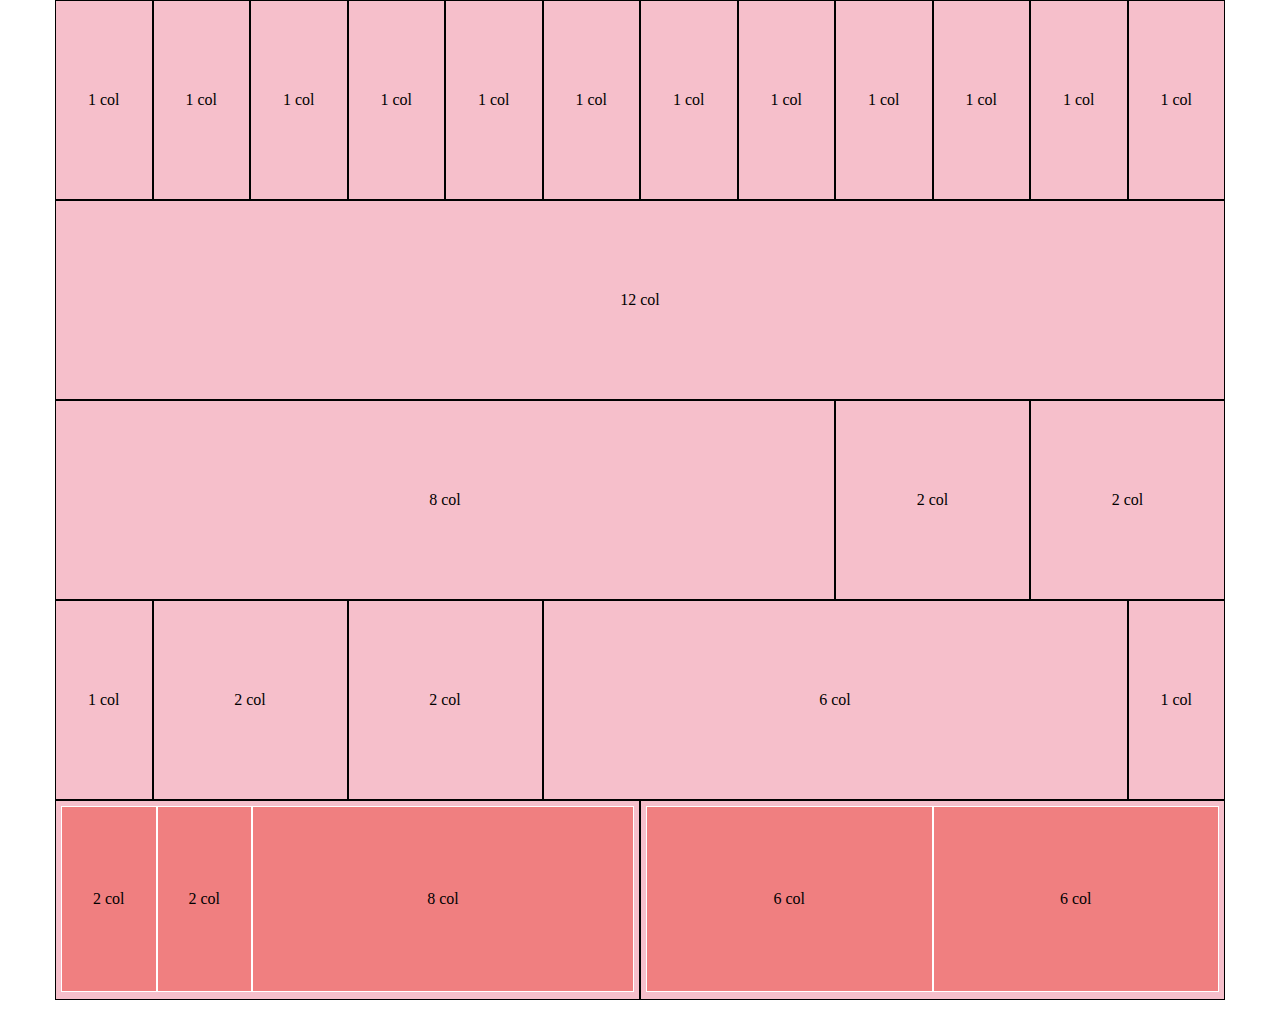
<file: index.html>
<!DOCTYPE html>
<html lang="en" dir="ltr">
  <head>
    <meta charset="utf-8">
    <link rel="stylesheet" href="./css/12bool.css">
    <link rel="stylesheet" href="./css/master.css">
    <title></title>
  </head>
  <body>
    <div class="container">
      <div class="row">
        <div class="col-1">
          <div class="content">
              <p>1 col</p>
          </div>
        </div>
        <div class="col-1">
          <div class="content">
              <p>1 col</p>
          </div>
        </div>
        <div class="col-1">
          <div class="content">
              <p>1 col</p>
          </div>
        </div>
        <div class="col-1">
          <div class="content">
              <p>1 col</p>
          </div>
        </div>
        <div class="col-1">
          <div class="content">
              <p>1 col</p>
          </div>
        </div>
        <div class="col-1">
          <div class="content">
              <p>1 col</p>
          </div>
        </div>
        <div class="col-1">
          <div class="content">
              <p>1 col</p>
          </div>
        </div>
        <div class="col-1">
          <div class="content">
              <p>1 col</p>
          </div>
        </div>
        <div class="col-1">
          <div class="content">
              <p>1 col</p>
          </div>
        </div>
        <div class="col-1">
          <div class="content">
              <p>1 col</p>
          </div>
        </div>
        <div class="col-1">
          <div class="content">
              <p>1 col</p>
          </div>
        </div>
        <div class="col-1">
          <div class="content">
              <p>1 col</p>
          </div>
        </div>
      </div>
    </div>
    <div class="container">
      <div class="row">
        <div class="col-12">
          <div class="content">
              <p>12 col</p>
          </div>
        </div>
      </div>
    </div>
    <div class="container">
      <div class="row">
        <div class="col-8">
          <div class="content">
              <p>8 col</p>
          </div>
        </div>
        <div class="col-2">
          <div class="content">
              <p>2 col</p>
          </div>
        </div>
        <div class="col-2">
          <div class="content">
              <p>2 col</p>
          </div>
        </div>
      </div>
    </div>
    <div class="container">
      <div class="row">
        <div class="col-1">
          <div class="content">
              <p>1 col</p>
          </div>
        </div>
        <div class="col-2">
          <div class="content">
              <p>2 col</p>
          </div>
        </div>
        <div class="col-2">
          <div class="content">
              <p>2 col</p>
          </div>
        </div>
        <div class="col-6">
          <div class="content">
              <p>6 col</p>
          </div>
        </div>
        <div class="col-1">
          <div class="content">
              <p>1 col</p>
          </div>
        </div>
      </div>
    </div>
    <div class="container">
      <div class="row">
        <div class="col-6">
          <div class="col-2 nasted">
            <div class="content">
                <p>2 col</p>
            </div>
          </div>
          <div class="col-2 nasted">
            <div class="content">
                <p>2 col</p>
            </div>
          </div>
          <div class="col-8 nasted">
            <div class="content">
                <p>8 col</p>
            </div>
          </div>
        </div>
        <div class="col-6">
          <div class="col-6 nasted">
            <div class="content">
                <p>6 col</p>
            </div>
          </div>
          <div class="col-6 nasted">
            <div class="content">
                <p>6 col</p>
            </div>
          </div>
        </div>
      </div>
    </div>
  </body>
</html>
</file>
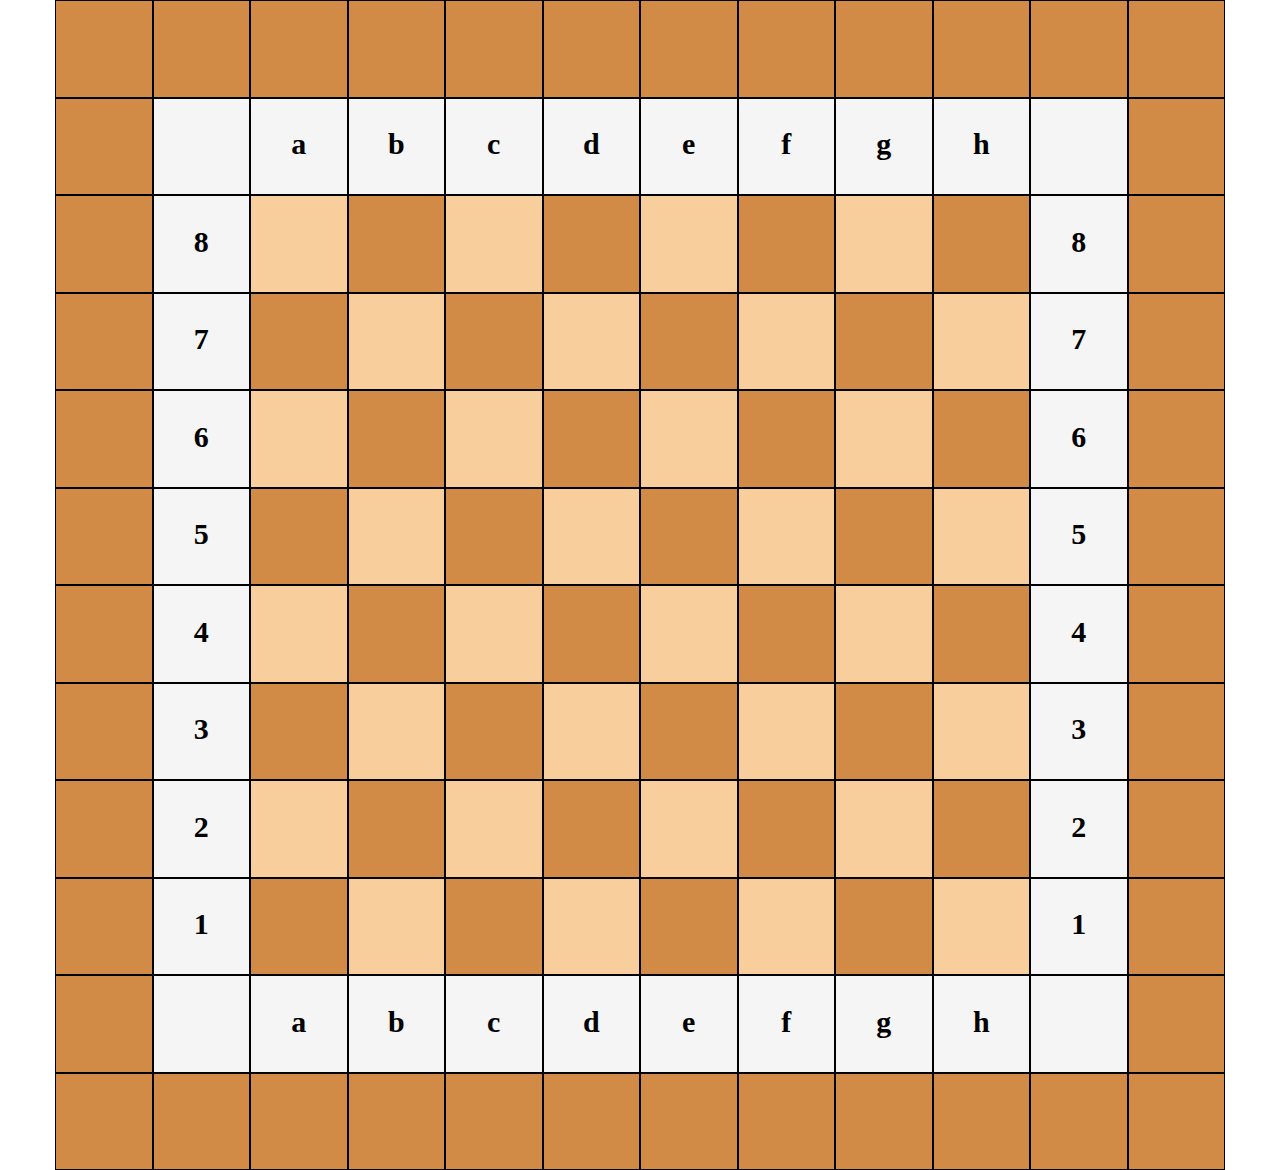
<file: bonus/index.html>
<!DOCTYPE html>
<html lang="en" dir="ltr">
  <head>
    <meta charset="utf-8">
    <link rel="stylesheet" href="./css/12bool.css">
    <link rel="stylesheet" href="./css/master.css">
    <link rel="stylesheet" href="https://cdnjs.cloudflare.com/ajax/libs/font-awesome/5.15.2/css/all.min.css" integrity="sha512-HK5fgLBL+xu6dm/Ii3z4xhlSUyZgTT9tuc/hSrtw6uzJOvgRr2a9jyxxT1ely+B+xFAmJKVSTbpM/CuL7qxO8w==" crossorigin="anonymous" />
    <title>chess</title>
  </head>
  <body>
    <div class="container">
      <div class="row">
        <div class="col-1 brown">
        </div>
        <div class="col-1 brown">
        </div>
        <div class="col-1 brown">
        </div>
        <div class="col-1 brown">
        </div>
        <div class="col-1 brown">
        </div>
        <div class="col-1 brown">
        </div>
        <div class="col-1 brown">
        </div>
        <div class="col-1 brown">
        </div>
        <div class="col-1 brown">
        </div>
        <div class="col-1 brown">
        </div>
        <div class="col-1 brown">
        </div>
        <div class="col-1 brown">
        </div>
      </div>
    </div>
    <div class="container">
      <div class="row">
        <div class="col-1 brown">
        </div>
        <div class="col-1 grey">
        </div>
        <div class="col-1 grey">
          <p class="griglia">a</p>
        </div>
        <div class="col-1 grey">
          <p class="griglia">b</p>
        </div>
        <div class="col-1 grey">
          <p class="griglia">c</p>
        </div>
        <div class="col-1 grey">
          <p class="griglia">d</p>
        </div>
        <div class="col-1 grey">
          <p class="griglia">e</p>
        </div>
        <div class="col-1 grey">
          <p class="griglia">f</p>
        </div>
        <div class="col-1 grey">
          <p class="griglia">g</p>
        </div>
        <div class="col-1 grey">
          <p class="griglia">h</p>
        </div>
        <div class="col-1 grey">
        </div>
        <div class="col-1 brown">
        </div>
      </div>
    </div>
    <div class="container">
      <div class="row">
        <div class="col-1 brown">
        </div>
        <div class="col-1 grey">
          <p class="griglia">8</p>
        </div>
        <div class="col-1 sand">
        </div>
        <div class="col-1 brown">
          <i class="fas fa-chess-knight black"></i>
        </div>
        <div class="col-1 sand">
          <i class="fas fa-chess-bishop black"></i>
        </div>
        <div class="col-1 brown">
        </div>
        <div class="col-1 sand">
        </div>
        <div class="col-1 brown">
        </div>
        <div class="col-1 sand">
        </div>
        <div class="col-1 brown">
        </div>
        <div class="col-1 grey">
          <p class="griglia">8</p>
        </div>
        <div class="col-1 brown">
        </div>
      </div>
    </div>
    <div class="container">
      <div class="row">
        <div class="col-1 brown">
        </div>
        <div class="col-1 grey">
          <p class="griglia">7</p>
        </div>
        <div class="col-1 brown">
          <i class="fas fa-chess-pawn black"></i>
        </div>
        <div class="col-1 sand">
          <i class="fas fa-chess-pawn black"></i>
        </div>
        <div class="col-1 brown">
        </div>
        <div class="col-1 sand">
          <i class="fas fa-chess-pawn black"></i>
        </div>
        <div class="col-1 brown">
        </div>
        <div class="col-1 sand">
        </div>
        <div class="col-1 brown">
        </div>
        <div class="col-1 sand">
        </div>
        <div class="col-1 grey">
          <p class="griglia">7</p>
        </div>
        <div class="col-1 brown">
        </div>
      </div>
    </div>
    <div class="container">
      <div class="row">
        <div class="col-1 brown">
        </div>
        <div class="col-1 grey">
          <p class="griglia">6</p>
        </div>
        <div class="col-1 sand">
          <i class="fas fa-chess-pawn white"></i>
        </div>
        <div class="col-1 brown">
          <i class="fas fa-chess-rook white"></i>
        </div>
        <div class="col-1 sand">
          <i class="fas fa-chess-pawn white"></i>
        </div>
        <div class="col-1 brown">
        </div>
        <div class="col-1 sand">
        </div>
        <div class="col-1 brown">
        </div>
        <div class="col-1 sand">
        </div>
        <div class="col-1 brown">
        </div>
        <div class="col-1 grey">
          <p class="griglia">6</p>
        </div>
        <div class="col-1 brown">
        </div>
      </div>
    </div>
    <div class="container">
      <div class="row">
        <div class="col-1 brown">
        </div>
        <div class="col-1 grey">
          <p class="griglia">5</p>
        </div>
        <div class="col-1 brown">
          <i class="fas fa-chess-pawn black"></i>
        </div>
        <div class="col-1 sand">
          <i class="fas fa-chess-rook white"></i>
        </div>
        <div class="col-1 brown">
        </div>
        <div class="col-1 sand">
        </div>
        <div class="col-1 brown">
        </div>
        <div class="col-1 sand">
        </div>
        <div class="col-1 brown">
        </div>
        <div class="col-1 sand">
        </div>
        <div class="col-1 grey">
          <p class="griglia">5</p>
        </div>
        <div class="col-1 brown">
        </div>
      </div>
    </div>
    <div class="container">
      <div class="row">
        <div class="col-1 brown">
        </div>
        <div class="col-1 grey">
          <p class="griglia">4</p>
        </div>
        <div class="col-1 sand">
          <i class="fas fa-chess-king black"></i>
        </div>
        <div class="col-1 brown">
        </div>
        <div class="col-1 sand">
          <i class="fas fa-chess-king white"></i>
        </div>
        <div class="col-1 brown">
        </div>
        <div class="col-1 sand">
          <i class="fas fa-chess-pawn white"></i>
        </div>
        <div class="col-1 brown">
        </div>
        <div class="col-1 sand">
        </div>
        <div class="col-1 brown">
        </div>
        <div class="col-1 grey">
          <p class="griglia">4</p>
        </div>
        <div class="col-1 brown">
        </div>
      </div>
    </div>
    <div class="container">
      <div class="row">
        <div class="col-1 brown">
        </div>
        <div class="col-1 grey">
          <p class="griglia">3</p>
        </div>
        <div class="col-1 brown">
        </div>
        <div class="col-1 sand">
        </div>
        <div class="col-1 brown">
          <i class="fas fa-chess-pawn white"></i>
        </div>
        <div class="col-1 sand">
        </div>
        <div class="col-1 brown">
        </div>
        <div class="col-1 sand">
        </div>
        <div class="col-1 brown">
        </div>
        <div class="col-1 sand">
        </div>
        <div class="col-1 grey">
          <p class="griglia">3</p>
        </div>
        <div class="col-1 brown">
        </div>
      </div>
    </div>
    <div class="container">
      <div class="row">
        <div class="col-1 brown">
        </div>
        <div class="col-1 grey">
          <p class="griglia">2</p>
        </div>
        <div class="col-1 sand">
        </div>
        <div class="col-1 brown">
        </div>
        <div class="col-1 sand">
          <i class="fas fa-chess-queen black"></i>
        </div>
        <div class="col-1 brown">
          <i class="fas fa-chess-pawn white"></i>
        </div>
        <div class="col-1 sand">
        </div>
        <div class="col-1 brown">
          <i class="fas fa-chess-pawn white"></i>
        </div>
        <div class="col-1 sand">
        </div>
        <div class="col-1 brown">
        </div>
        <div class="col-1 grey">
          <p class="griglia">2</p>
        </div>
        <div class="col-1 brown">
        </div>
      </div>
    </div>
    <div class="container">
      <div class="row">
        <div class="col-1 brown">
        </div>
        <div class="col-1 grey">
          <p class="griglia">1</p>
        </div>
        <div class="col-1 brown">
        </div>
        <div class="col-1 sand">
          <i class="fas fa-chess-knight white"></i>
        </div>
        <div class="col-1 brown">
          <i class="fas fa-chess-rook black"></i>
        </div>
        <div class="col-1 sand">
          <i class="fas fa-chess-knight black"></i>
        </div>
        <div class="col-1 brown">
          <i class="fas fa-chess-queen white"></i>
        </div>
        <div class="col-1 sand">
          <i class="fas fa-chess-bishop white"></i>
        </div>
        <div class="col-1 brown">
        </div>
        <div class="col-1 sand">
        </div>
        <div class="col-1 grey">
          <p class="griglia">1</p>
        </div>
        <div class="col-1 brown">
        </div>
      </div>
    </div>
    <div class="container">
      <div class="row">
        <div class="col-1 brown">
        </div>
        <div class="col-1 grey">
        </div>
        <div class="col-1 grey">
          <p class="griglia">a</p>
        </div>
        <div class="col-1 grey">
          <p class="griglia">b</p>
        </div>
        <div class="col-1 grey">
          <p class="griglia">c</p>
        </div>
        <div class="col-1 grey">
          <p class="griglia">d</p>
        </div>
        <div class="col-1 grey">
          <p class="griglia">e</p>
        </div>
        <div class="col-1 grey">
          <p class="griglia">f</p>
        </div>
        <div class="col-1 grey">
          <p class="griglia">g</p>
        </div>
        <div class="col-1 grey">
          <p class="griglia">h</p>
        </div>
        <div class="col-1 grey">
        </div>
        <div class="col-1 brown">
        </div>
      </div>
    </div>
    <div class="container">
      <div class="row">
        <div class="col-1 brown">
        </div>
        <div class="col-1 brown">
        </div>
        <div class="col-1 brown">
        </div>
        <div class="col-1 brown">
        </div>
        <div class="col-1 brown">
        </div>
        <div class="col-1 brown">
        </div>
        <div class="col-1 brown">
        </div>
        <div class="col-1 brown">
        </div>
        <div class="col-1 brown">
        </div>
        <div class="col-1 brown">
        </div>
        <div class="col-1 brown">
        </div>
        <div class="col-1 brown">
        </div>
      </div>
    </div>



  </body>
</html>
</file>
<file: css/12bool.css>
*{
  margin: 0;
  padding: 0;
  box-sizing: border-box;
}
.container{
  max-width: 1170px;
  margin: 0 auto;
}
/* Colonne */
.col-1{
  width: calc(100% / 12);
}
.col-2{
  width: calc(100% / 12 * 2);
}
.col-3{
  width: 25%;
}
.col-4{
  width: calc(100% / 12 * 4);
}
.col-5{
  width: calc(100% / 12 * 5);
}
.col-6{
  width: 50%;
}
.col-7{
  width: calc(100% / 12 * 7);
}
.col-8{
  width: calc(100% / 12 * 8);
}
.col-9{
  width: calc(100% / 12 * 9);
}
.col-10{
  width: calc(100% / 12 * 10);
}
.col-11{
  width: calc(100% / 12 * 11);
}
.col-12{
  width: 100%;
}
/* FLOAT */
[class*="col-"]{
  float: left;
}
.row:after {
  content: "";
  clear: both;
  display: table;
}
/* OFFSET */
.col-offset-1{
  margin-left: calc(100% / 12);
}
.col-offset-2{
  margin-left: calc(100% / 12 * 2);
}
.col-offset-3{
  margin-left: 25%;
}
.col-offset-4{
  margin-left: calc(100% / 12 * 4);
}
.col-offset-5{
  margin-left: calc(100% / 12 * 5);
}
.col-offset-6{
  margin-left: 50%;
}
.col-offset-7{
  margin-left: calc(100% / 12 * 7);
}
.col-offset-8{
  margin-left: calc(100% / 12 * 8);
}
.col-offset-9{
  margin-left: calc(100% / 12 * 9);
}
.col-offset-10{
  margin-left: calc(100% / 12 * 10);
}
.col-offset-11{
  margin-left: calc(100% / 12 * 11);
}
.col-offset-12{
  margin-left: 100%;
}
/* float */
[class^="col-"]{
  float: left;
}
.row:after {
  content: "";
  clear: both;
  display: table;
}
</file>
<file: css/master.css>
.row{
  background-color: #F6BFCB;
}
[class^="col-"]{
  border: 1px solid;
  height: 200px;
  position: relative;
}
.nasted{
  background-color: #F07F80;
  border: 1px solid;
  border-color: white;
  height: 186px;
  margin-top: 5px;
  margin-bottom: 5px;
}
body{
  margin-bottom: 30px;
}
.col-6{
  padding-left: 5px;
  padding-right: 5px;
}
.content{
  position: relative;
  width: 100%;
  height: 100%;
}
.content p{
  position: absolute;
  top: 50%;
  left: 50%;
  transform: translate(-50%, -50%);
}
</file>
<file: bonus/css/12bool.css>
*{
  margin: 0;
  padding: 0;
  box-sizing: border-box;
}
.container{
  max-width: 1170px;
  margin: 0 auto;
}
/* Colonne */
.col-1{
  width: calc(100% / 12);
}
.col-2{
  width: calc(100% / 12 * 2);
}
.col-3{
  width: 25%;
}
.col-4{
  width: calc(100% / 12 * 4);
}
.col-5{
  width: calc(100% / 12 * 5);
}
.col-6{
  width: 50%;
}
.col-7{
  width: calc(100% / 12 * 7);
}
.col-8{
  width: calc(100% / 12 * 8);
}
.col-9{
  width: calc(100% / 12 * 9);
}
.col-10{
  width: calc(100% / 12 * 10);
}
.col-11{
  width: calc(100% / 12 * 11);
}
.col-12{
  width: 100%;
}
/* FLOAT */
[class*="col-"]{
  float: left;
}
.row:after {
  content: "";
  clear: both;
  display: table;
}
/* OFFSET */
.col-offset-1{
  margin-left: calc(100% / 12);
}
.col-offset-2{
  margin-left: calc(100% / 12 * 2);
}
.col-offset-3{
  margin-left: 25%;
}
.col-offset-4{
  margin-left: calc(100% / 12 * 4);
}
.col-offset-5{
  margin-left: calc(100% / 12 * 5);
}
.col-offset-6{
  margin-left: 50%;
}
.col-offset-7{
  margin-left: calc(100% / 12 * 7);
}
.col-offset-8{
  margin-left: calc(100% / 12 * 8);
}
.col-offset-9{
  margin-left: calc(100% / 12 * 9);
}
.col-offset-10{
  margin-left: calc(100% / 12 * 10);
}
.col-offset-11{
  margin-left: calc(100% / 12 * 11);
}
.col-offset-12{
  margin-left: 100%;
}
</file>
<file: bonus/css/master.css>
.brown{
  height: calc(1170px / 12);
  background-color: #D18B46;
  border: 1px solid;
}
.grey{
  height: calc(1170px / 12);
  background-color: #F5F5F5;
  border: 1px solid;
}
p.griglia{
  font-size: 30px;
  font-weight: bolder;
  text-align: center;
  padding-top: 30%;
}
.sand{
  background-color: #F9CE9D;
  height: calc(1170px / 12);
  border: 1px solid;
}
.black{
  font-size: 70px;
  color: black;
  position: absolute;
  top: 50%;
  left: 50%;
  transform: translate(-50%, -50%);
}
.white{
  font-size: 70px;
  color: white;
  position: absolute;
  top: 50%;
  left: 50%;
  transform: translate(-50%, -50%);

}
[class*="col-"]{
  position: relative;
}
</file>
